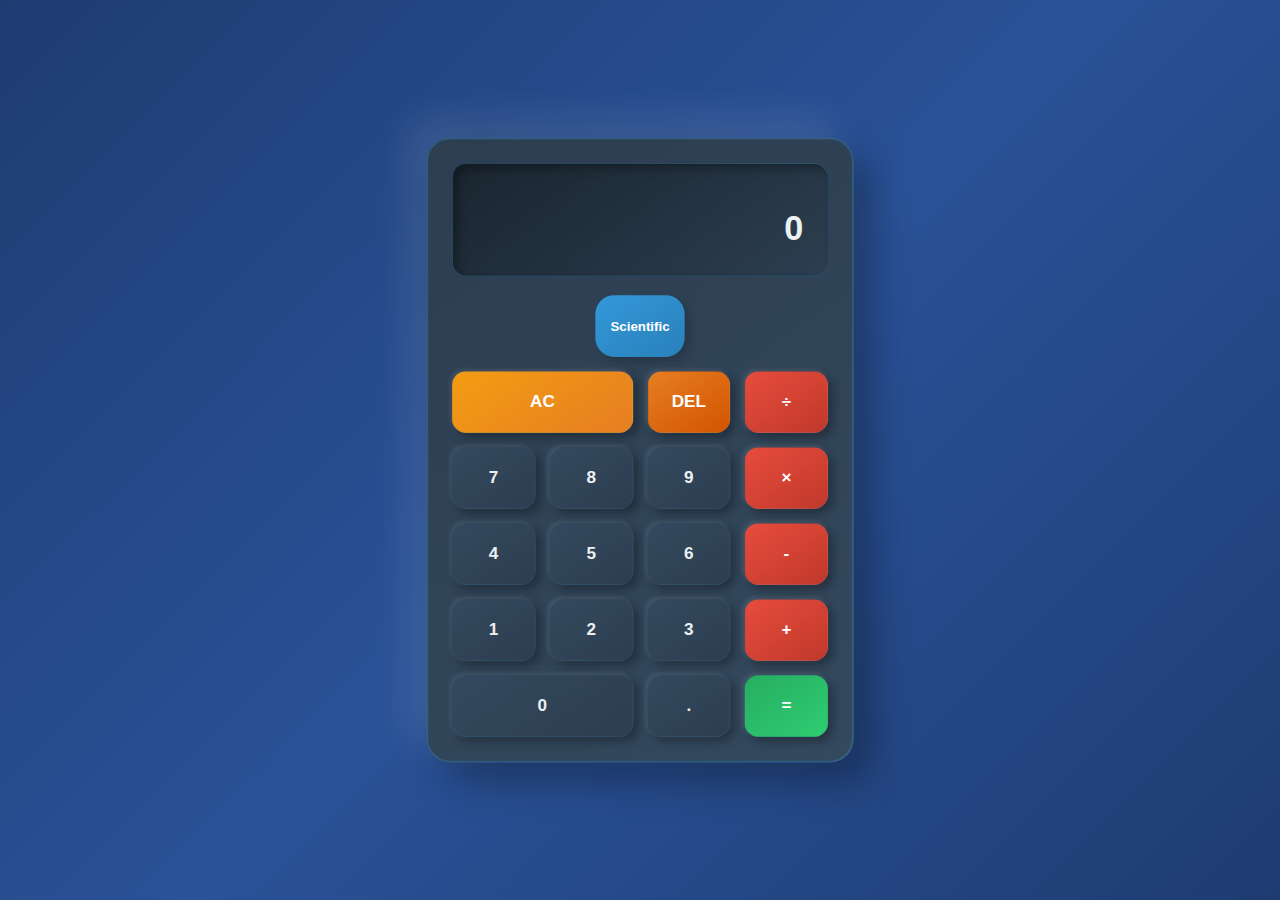
<file: calculator/index.html>
<!DOCTYPE html>
<html lang="en">
<head>
    <meta charset="UTF-8">
    <meta name="viewport" content="width=device-width, initial-scale=1.0">
    <title>Scientific Calculator</title>
    <link rel="stylesheet" href="style.css">
</head>
<body>
    <div class="calculator">
        <div class="display">
            <div class="previous-operand" id="previousOperand"></div>
            <div class="current-operand" id="currentOperand">0</div>
        </div>
        
        <div class="mode-toggle">
            <button id="modeToggle" onclick="calculator.toggleMode()">Scientific</button>
        </div>
        
        <div class="buttons" id="buttonContainer">
            <!-- Scientific functions (hidden by default) -->
            <div class="scientific-row" id="scientificButtons">
                <button class="function" onclick="calculator.calculate('sin')">sin</button>
                <button class="function" onclick="calculator.calculate('cos')">cos</button>
                <button class="function" onclick="calculator.calculate('tan')">tan</button>
                <button class="function" onclick="calculator.calculate('log')">log</button>
                <button class="function" onclick="calculator.calculate('ln')">ln</button>
                <button class="function" onclick="calculator.calculate('sqrt')">√</button>
                <button class="function" onclick="calculator.calculate('pow2')">x²</button>
                <button class="function" onclick="calculator.calculate('pow')">xʸ</button>
            </div>
            
            <!-- Main calculator buttons -->
            <div class="main-buttons">
                <button class="clear span-two" onclick="calculator.clear()">AC</button>
                <button class="delete" onclick="calculator.delete()">DEL</button>
                <button class="operator" onclick="calculator.chooseOperation('÷')">÷</button>
                
                <button onclick="calculator.appendNumber('7')">7</button>
                <button onclick="calculator.appendNumber('8')">8</button>
                <button onclick="calculator.appendNumber('9')">9</button>
                <button class="operator" onclick="calculator.chooseOperation('×')">×</button>
                
                <button onclick="calculator.appendNumber('4')">4</button>
                <button onclick="calculator.appendNumber('5')">5</button>
                <button onclick="calculator.appendNumber('6')">6</button>
                <button class="operator" onclick="calculator.chooseOperation('-')">-</button>
                
                <button onclick="calculator.appendNumber('1')">1</button>
                <button onclick="calculator.appendNumber('2')">2</button>
                <button onclick="calculator.appendNumber('3')">3</button>
                <button class="operator" onclick="calculator.chooseOperation('+')">+</button>
                
                <button class="span-two" onclick="calculator.appendNumber('0')">0</button>
                <button onclick="calculator.appendNumber('.')">.</button>
                <button class="equals" onclick="calculator.compute()">=</button>
            </div>
        </div>
    </div>

    <script src="script.js"></script>
</body>
</html>
</file>
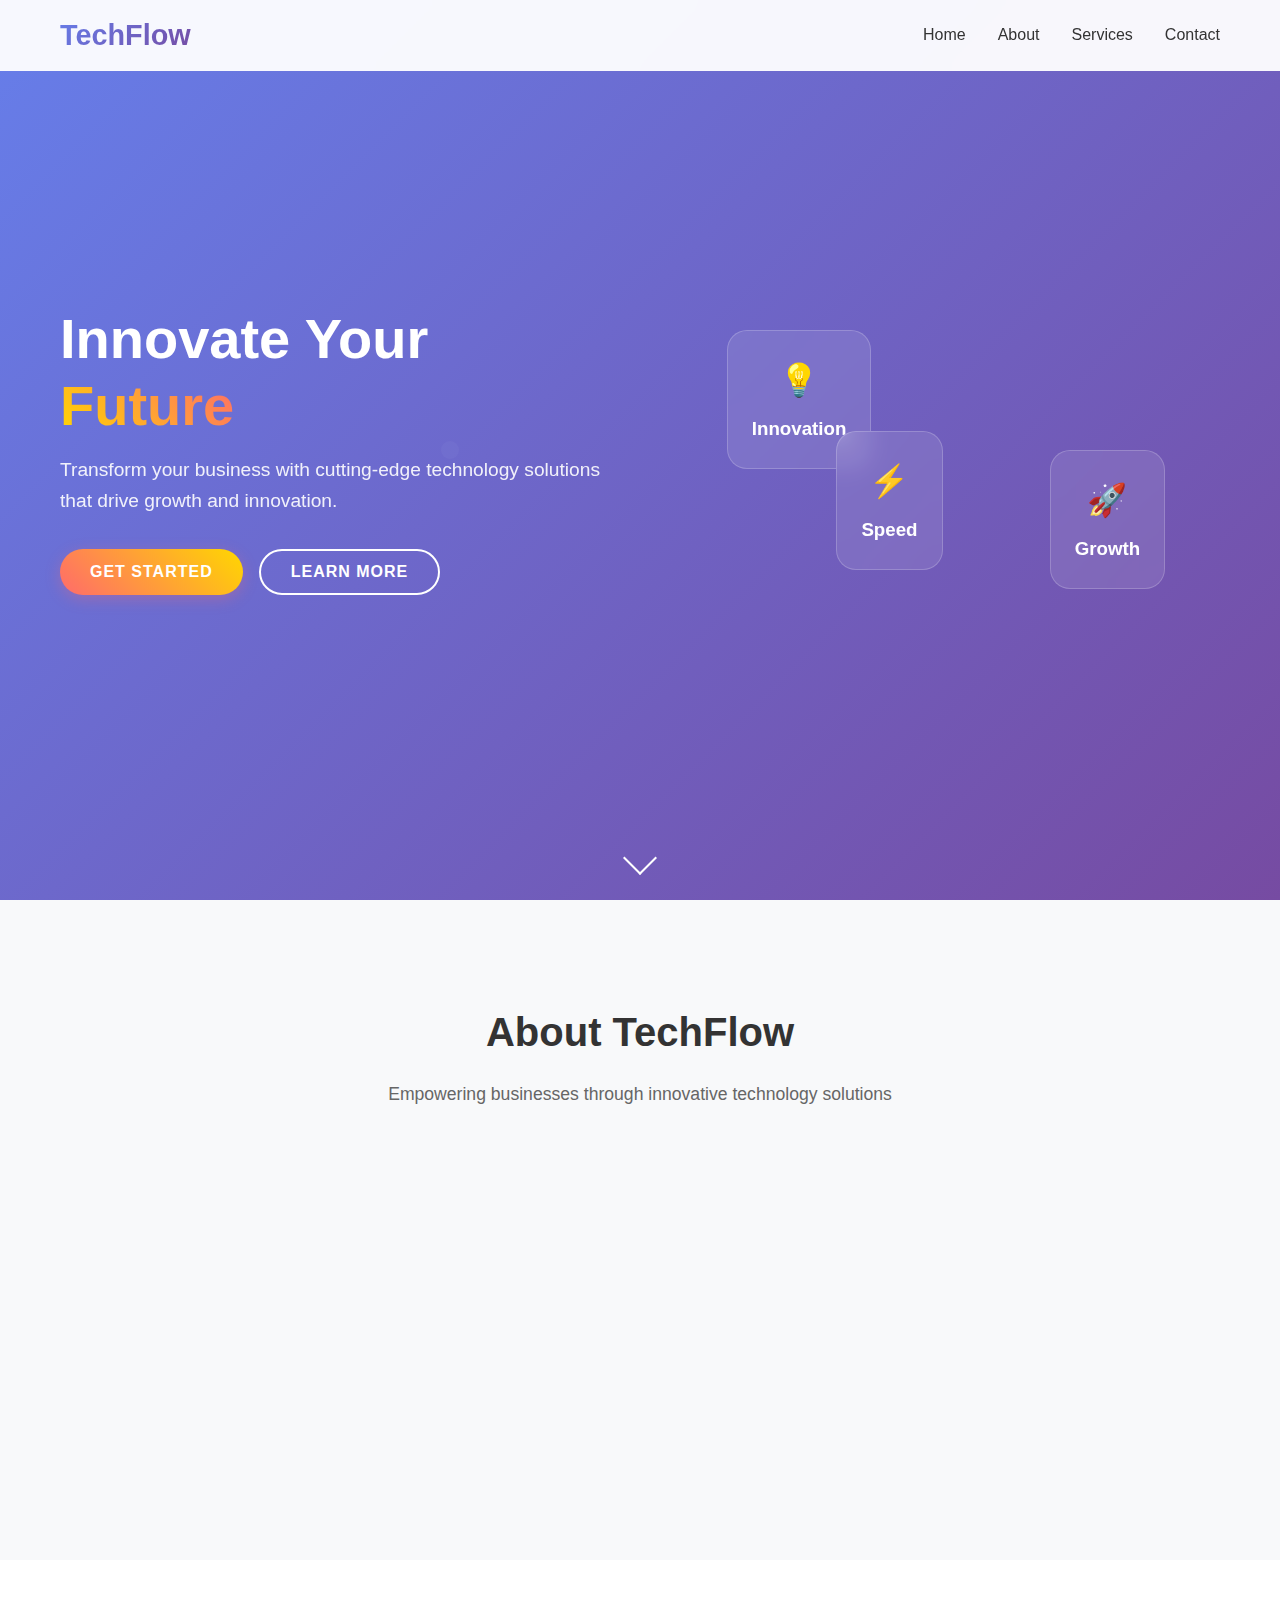
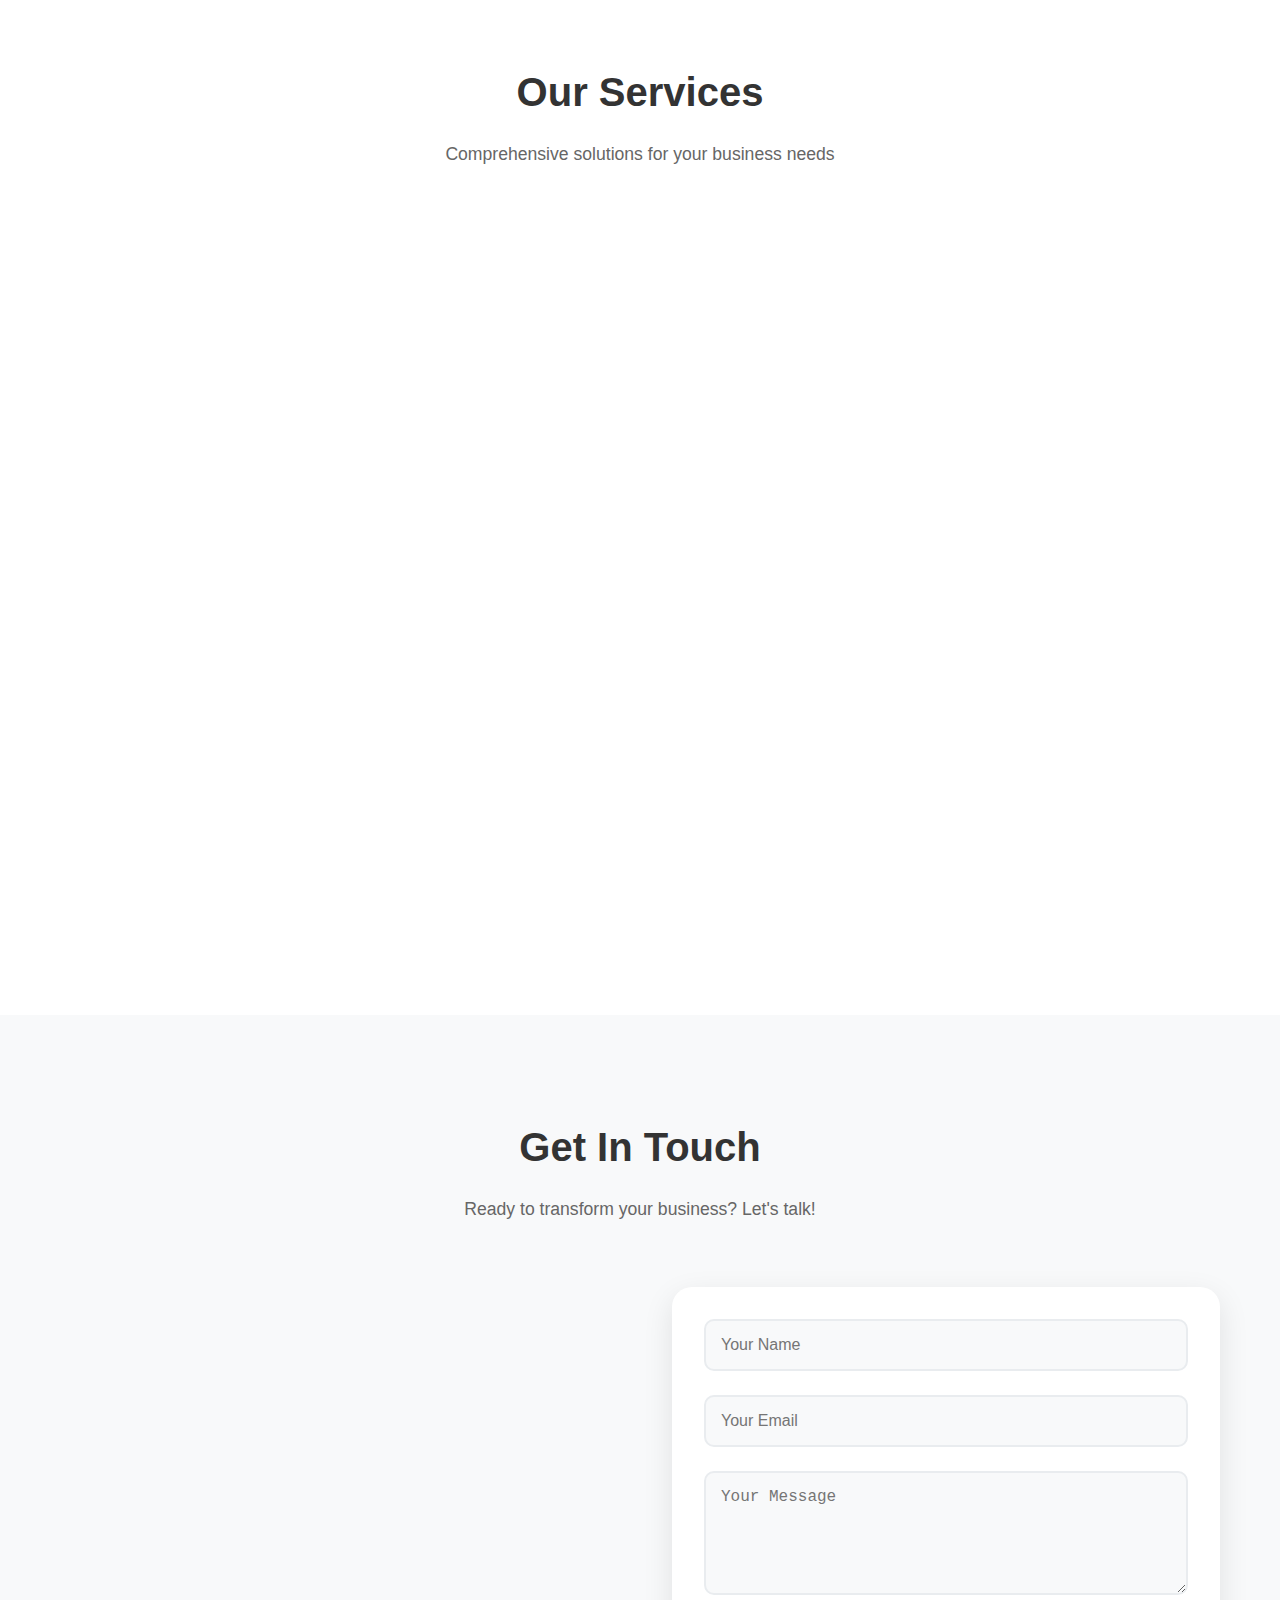
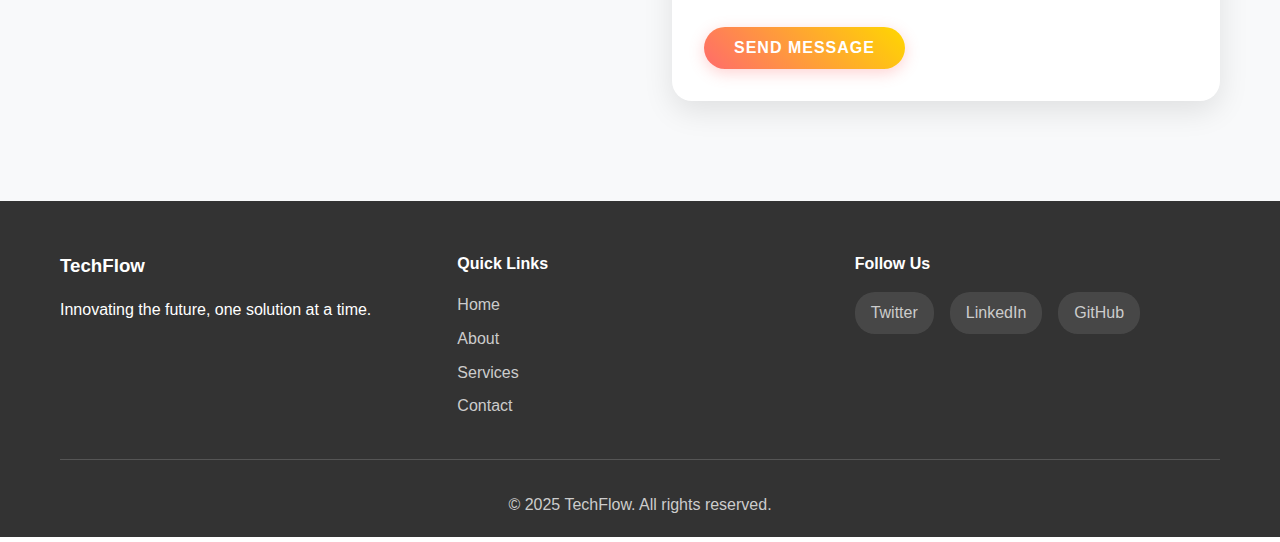
<file: landing page/index.html>
<!DOCTYPE html>
<html lang="en">
<head>
    <meta charset="UTF-8">
    <meta name="viewport" content="width=device-width, initial-scale=1.0">
    <title>TechFlow - Innovate Your Future</title>
    <link rel="stylesheet" href="styles.css">
</head>
<body>
    <!-- Navigation -->
    <nav class="navbar">
        <div class="nav-container">
            <div class="logo">
                <h2>TechFlow</h2>
            </div>
            <ul class="nav-menu">
                <li><a href="#home" class="nav-link">Home</a></li>
                <li><a href="#about" class="nav-link">About</a></li>
                <li><a href="#services" class="nav-link">Services</a></li>
                <li><a href="#contact" class="nav-link">Contact</a></li>
            </ul>
            <div class="hamburger">
                <span></span>
                <span></span>
                <span></span>
            </div>
        </div>
    </nav>

    <!-- Hero Section -->
    <section id="home" class="hero">
        <div class="hero-container">
            <div class="hero-content">
                <h1 class="hero-title">Innovate Your <span class="gradient-text">Future</span></h1>
                <p class="hero-subtitle">Transform your business with cutting-edge technology solutions that drive growth and innovation.</p>
                <div class="hero-buttons">
                    <button class="btn btn-primary">Get Started</button>
                    <button class="btn btn-secondary">Learn More</button>
                </div>
            </div>
            <div class="hero-visual">
                <div class="floating-card card-1">
                    <div class="card-icon">💡</div>
                    <h3>Innovation</h3>
                </div>
                <div class="floating-card card-2">
                    <div class="card-icon">🚀</div>
                    <h3>Growth</h3>
                </div>
                <div class="floating-card card-3">
                    <div class="card-icon">⚡</div>
                    <h3>Speed</h3>
                </div>
            </div>
        </div>
        <div class="scroll-indicator">
            <div class="scroll-arrow"></div>
        </div>
    </section>

    <!-- About Section -->
    <section id="about" class="about">
        <div class="container">
            <div class="section-header">
                <h2>About TechFlow</h2>
                <p>Empowering businesses through innovative technology solutions</p>
            </div>
            <div class="about-grid">
                <div class="about-card">
                    <div class="card-number">01</div>
                    <h3>Vision</h3>
                    <p>To be the leading catalyst for digital transformation in the modern business landscape.</p>
                </div>
                <div class="about-card">
                    <div class="card-number">02</div>
                    <h3>Mission</h3>
                    <p>Delivering cutting-edge solutions that streamline operations and accelerate growth.</p>
                </div>
                <div class="about-card">
                    <div class="card-number">03</div>
                    <h3>Values</h3>
                    <p>Innovation, integrity, and excellence in every project we undertake.</p>
                </div>
            </div>
        </div>
    </section>

    <!-- Services Section -->
    <section id="services" class="services">
        <div class="container">
            <div class="section-header">
                <h2>Our Services</h2>
                <p>Comprehensive solutions for your business needs</p>
            </div>
            <div class="services-grid">
                <div class="service-card">
                    <div class="service-icon">🔧</div>
                    <h3>Web Development</h3>
                    <p>Custom websites and web applications built with modern technologies.</p>
                    <button class="service-btn">Learn More</button>
                </div>
                <div class="service-card">
                    <div class="service-icon">📱</div>
                    <h3>Mobile Apps</h3>
                    <p>Native and cross-platform mobile applications for iOS and Android.</p>
                    <button class="service-btn">Learn More</button>
                </div>
                <div class="service-card">
                    <div class="service-icon">☁️</div>
                    <h3>Cloud Solutions</h3>
                    <p>Scalable cloud infrastructure and migration services.</p>
                    <button class="service-btn">Learn More</button>
                </div>
                <div class="service-card">
                    <div class="service-icon">🎨</div>
                    <h3>UI/UX Design</h3>
                    <p>Beautiful, user-centered design that enhances user experience.</p>
                    <button class="service-btn">Learn More</button>
                </div>
            </div>
        </div>
    </section>

    <!-- Contact Section -->
    <section id="contact" class="contact">
        <div class="container">
            <div class="section-header">
                <h2>Get In Touch</h2>
                <p>Ready to transform your business? Let's talk!</p>
            </div>
            <div class="contact-container">
                <div class="contact-info">
                    <div class="contact-item">
                        <div class="contact-icon">📧</div>
                        <div>
                            <h4>Email</h4>
                            <p>hello@techflow.com</p>
                        </div>
                    </div>
                    <div class="contact-item">
                        <div class="contact-icon">📞</div>
                        <div>
                            <h4>Phone</h4>
                            <p>+1 (555) 123-4567</p>
                        </div>
                    </div>
                    <div class="contact-item">
                        <div class="contact-icon">📍</div>
                        <div>
                            <h4>Address</h4>
                            <p>123 Innovation St, Tech City, TC 12345</p>
                        </div>
                    </div>
                </div>
                <form class="contact-form">
                    <div class="form-group">
                        <input type="text" placeholder="Your Name" required>
                    </div>
                    <div class="form-group">
                        <input type="email" placeholder="Your Email" required>
                    </div>
                    <div class="form-group">
                        <textarea placeholder="Your Message" rows="5" required></textarea>
                    </div>
                    <button type="submit" class="btn btn-primary">Send Message</button>
                </form>
            </div>
        </div>
    </section>

    <!-- Footer -->
    <footer class="footer">
        <div class="container">
            <div class="footer-content">
                <div class="footer-section">
                    <h3>TechFlow</h3>
                    <p>Innovating the future, one solution at a time.</p>
                </div>
                <div class="footer-section">
                    <h4>Quick Links</h4>
                    <ul>
                        <li><a href="#home">Home</a></li>
                        <li><a href="#about">About</a></li>
                        <li><a href="#services">Services</a></li>
                        <li><a href="#contact">Contact</a></li>
                    </ul>
                </div>
                <div class="footer-section">
                    <h4>Follow Us</h4>
                    <div class="social-links">
                        <a href="#" class="social-link">Twitter</a>
                        <a href="#" class="social-link">LinkedIn</a>
                        <a href="#" class="social-link">GitHub</a>
                    </div>
                </div>
            </div>
            <div class="footer-bottom">
                <p>&copy; 2025 TechFlow. All rights reserved.</p>
            </div>
        </div>
    </footer>

    <script>
        // Mobile menu toggle
        const hamburger = document.querySelector('.hamburger');
        const navMenu = document.querySelector('.nav-menu');

        hamburger.addEventListener('click', () => {
            hamburger.classList.toggle('active');
            navMenu.classList.toggle('active');
        });

        // Smooth scrolling
        document.querySelectorAll('a[href^="#"]').forEach(anchor => {
            anchor.addEventListener('click', function (e) {
                e.preventDefault();
                const target = document.querySelector(this.getAttribute('href'));
                if (target) {
                    target.scrollIntoView({
                        behavior: 'smooth',
                        block: 'start'
                    });
                }
            });
        });

        // Navbar scroll effect
        window.addEventListener('scroll', () => {
            const navbar = document.querySelector('.navbar');
            if (window.scrollY > 100) {
                navbar.classList.add('scrolled');
            } else {
                navbar.classList.remove('scrolled');
            }
        });

        // Form submission
        document.querySelector('.contact-form').addEventListener('submit', (e) => {
            e.preventDefault();
            alert('Thank you for your message! We\'ll get back to you soon.');
            e.target.reset();
        });

        // Intersection Observer for animations
        const observerOptions = {
            threshold: 0.1,
            rootMargin: '0px 0px -50px 0px'
        };

        const observer = new IntersectionObserver((entries) => {
            entries.forEach(entry => {
                if (entry.isIntersecting) {
                    entry.target.classList.add('animate');
                }
            });
        }, observerOptions);

        // Observe all animated elements
        document.querySelectorAll('.about-card, .service-card, .contact-item').forEach(el => {
            observer.observe(el);
        });
    </script>
</body>
</html>
</file>
<file: calculator/style.css>
* {
    margin: 0;
    padding: 0;
    box-sizing: border-box;
}

body {
    font-family: 'Segoe UI', Tahoma, Geneva, Verdana, sans-serif;
    background: linear-gradient(135deg, #1e3c72 0%, #2a5298 50%, #1e3c72 100%);
    display: flex;
    justify-content: center;
    align-items: center;
    min-height: 100vh;
    padding: 20px;
}

.calculator {
    background: linear-gradient(145deg, #2c3e50, #34495e);
    border-radius: 25px;
    padding: 25px;
    box-shadow: 
        20px 20px 40px rgba(0, 0, 0, 0.3),
        -20px -20px 40px rgba(255, 255, 255, 0.1);
    max-width: 450px;
    width: 100%;
    transform: scale(0.95);
    animation: slideIn 0.6s ease-out forwards;
    border: 2px solid rgba(52, 152, 219, 0.3);
}

@keyframes slideIn {
    to {
        transform: scale(1);
    }
}

.display {
    background: linear-gradient(145deg, #1a252f, #2c3e50);
    border-radius: 15px;
    padding: 25px;
    margin-bottom: 20px;
    text-align: right;
    min-height: 90px;
    display: flex;
    flex-direction: column;
    justify-content: center;
    border: 1px solid rgba(52, 152, 219, 0.2);
    box-shadow: inset 5px 5px 10px rgba(0, 0, 0, 0.3);
}

.previous-operand {
    color: #3498db;
    font-size: 18px;
    min-height: 22px;
    opacity: 0.8;
}

.current-operand {
    color: #ecf0f1;
    font-size: 36px;
    font-weight: bold;
    min-height: 45px;
    overflow: hidden;
    text-overflow: ellipsis;
}

.mode-toggle {
    margin-bottom: 15px;
    text-align: center;
}

.mode-toggle button {
    background: linear-gradient(145deg, #3498db, #2980b9);
    color: white;
    border: none;
    border-radius: 20px;
    padding: 8px 16px;
    font-size: 14px;
    cursor: pointer;
    transition: all 0.3s ease;
    box-shadow: 5px 5px 10px rgba(0, 0, 0, 0.2);
}

.mode-toggle button:hover {
    background: linear-gradient(145deg, #2980b9, #3498db);
    transform: translateY(-2px);
}

.mode-toggle button:active {
    transform: translateY(0);
}

.buttons {
    display: flex;
    flex-direction: column;
    gap: 15px;
}

.scientific-row {
    display: none;
    grid-template-columns: repeat(4, 1fr);
    gap: 12px;
    margin-bottom: 10px;
}

.scientific-row.active {
    display: grid;
}

.main-buttons {
    display: grid;
    grid-template-columns: repeat(4, 1fr);
    gap: 15px;
}

button {
    background: linear-gradient(145deg, #34495e, #2c3e50);
    border: none;
    border-radius: 15px;
    color: #ecf0f1;
    font-size: 18px;
    font-weight: 600;
    height: 65px;
    cursor: pointer;
    transition: all 0.2s ease;
    border: 1px solid rgba(52, 152, 219, 0.1);
    position: relative;
    overflow: hidden;
    box-shadow: 
        5px 5px 10px rgba(0, 0, 0, 0.3),
        -2px -2px 5px rgba(255, 255, 255, 0.1);
}

button:hover {
    background: linear-gradient(145deg, #3498db, #2980b9);
    transform: translateY(-3px);
    box-shadow: 
        8px 8px 15px rgba(0, 0, 0, 0.4),
        -3px -3px 8px rgba(255, 255, 255, 0.1);
}

button:active {
    transform: translateY(0);
    box-shadow: 
        inset 3px 3px 6px rgba(0, 0, 0, 0.3),
        inset -2px -2px 4px rgba(255, 255, 255, 0.1);
}

.operator {
    background: linear-gradient(145deg, #e74c3c, #c0392b);
    color: white;
}

.operator:hover {
    background: linear-gradient(145deg, #c0392b, #e74c3c);
}

.equals {
    background: linear-gradient(145deg, #27ae60, #2ecc71);
    color: white;
}

.equals:hover {
    background: linear-gradient(145deg, #2ecc71, #27ae60);
}

.clear {
    background: linear-gradient(145deg, #f39c12, #e67e22);
    color: white;
}

.clear:hover {
    background: linear-gradient(145deg, #e67e22, #f39c12);
}

.delete {
    background: linear-gradient(145deg, #e67e22, #d35400);
    color: white;
}

.delete:hover {
    background: linear-gradient(145deg, #d35400, #e67e22);
}

.function {
    background: linear-gradient(145deg, #9b59b6, #8e44ad);
    color: white;
    font-size: 14px;
    height: 50px;
}

.function:hover {
    background: linear-gradient(145deg, #8e44ad, #9b59b6);
}

.span-two {
    grid-column: span 2;
}

.error {
    animation: shake 0.5s ease-in-out;
}

@keyframes shake {
    0%, 100% { transform: translateX(0); }
    25% { transform: translateX(-10px); }
    75% { transform: translateX(10px); }
}

.button-pressed {
    background: linear-gradient(145deg, #2980b9, #3498db) !important;
    transform: scale(0.95) !important;
    box-shadow: inset 3px 3px 6px rgba(0, 0, 0, 0.3) !important;
}

/* Ripple effect */
button::before {
    content: '';
    position: absolute;
    top: 50%;
    left: 50%;
    width: 0;
    height: 0;
    background: rgba(255, 255, 255, 0.3);
    border-radius: 50%;
    transform: translate(-50%, -50%);
    transition: all 0.4s ease;
}

button:active::before {
    width: 100%;
    height: 100%;
}

@media (max-width: 480px) {
    .calculator {
        padding: 20px;
        max-width: 100%;
    }
    
    button {
        height: 55px;
        font-size: 16px;
    }
    
    .function {
        height: 45px;
        font-size: 12px;
    }
    
    .current-operand {
        font-size: 28px;
    }
    
    .display {
        padding: 20px;
        min-height: 80px;
    }
}
</file>
<file: landing page/styles.css>
/* Reset and Base Styles */
* {
    margin: 0;
    padding: 0;
    box-sizing: border-box;
}

body {
    font-family: 'Arial', sans-serif;
    line-height: 1.6;
    color: #333;
    overflow-x: hidden;
}

.container {
    max-width: 1200px;
    margin: 0 auto;
    padding: 0 20px;
}

/* Navigation */
.navbar {
    position: fixed;
    top: 0;
    width: 100%;
    background: rgba(255, 255, 255, 0.95);
    backdrop-filter: blur(10px);
    z-index: 1000;
    transition: all 0.3s ease;
    border-bottom: 1px solid rgba(255, 255, 255, 0.1);
}

.navbar.scrolled {
    background: rgba(255, 255, 255, 0.98);
    box-shadow: 0 2px 20px rgba(0, 0, 0, 0.1);
}

.nav-container {
    max-width: 1200px;
    margin: 0 auto;
    padding: 0 20px;
    display: flex;
    justify-content: space-between;
    align-items: center;
    height: 70px;
}

.logo h2 {
    background: linear-gradient(135deg, #667eea 0%, #764ba2 100%);
    -webkit-background-clip: text;
    -webkit-text-fill-color: transparent;
    background-clip: text;
    font-size: 1.8rem;
    font-weight: 700;
}

.nav-menu {
    display: flex;
    list-style: none;
    gap: 2rem;
}

.nav-link {
    text-decoration: none;
    color: #333;
    font-weight: 500;
    transition: color 0.3s ease;
    position: relative;
}

.nav-link:hover {
    color: #667eea;
}

.nav-link::after {
    content: '';
    position: absolute;
    bottom: -5px;
    left: 0;
    width: 0;
    height: 2px;
    background: linear-gradient(135deg, #667eea 0%, #764ba2 100%);
    transition: width 0.3s ease;
}

.nav-link:hover::after {
    width: 100%;
}

.hamburger {
    display: none;
    flex-direction: column;
    cursor: pointer;
}

.hamburger span {
    width: 25px;
    height: 3px;
    background: #333;
    margin: 3px 0;
    transition: 0.3s;
}

/* Hero Section */
.hero {
    min-height: 100vh;
    background: linear-gradient(135deg, #667eea 0%, #764ba2 100%);
    display: flex;
    align-items: center;
    justify-content: center;
    position: relative;
    overflow: hidden;
}

.hero::before {
    content: '';
    position: absolute;
    top: 0;
    left: 0;
    right: 0;
    bottom: 0;
    background: url('data:image/svg+xml,<svg xmlns="http://www.w3.org/2000/svg" viewBox="0 0 100 100"><defs><pattern id="grain" width="100" height="100" patternUnits="userSpaceOnUse"><circle cx="50" cy="50" r="1" fill="rgba(255,255,255,0.1)"/></pattern></defs><rect width="100" height="100" fill="url(%23grain)"/></svg>');
    opacity: 0.3;
}

.hero-container {
    max-width: 1200px;
    margin: 0 auto;
    padding: 0 20px;
    display: grid;
    grid-template-columns: 1fr 1fr;
    gap: 4rem;
    align-items: center;
    z-index: 1;
    position: relative;
}

.hero-content {
    color: white;
    animation: slideInLeft 1s ease-out;
}

.hero-title {
    font-size: 3.5rem;
    font-weight: 700;
    margin-bottom: 1rem;
    line-height: 1.2;
}

.gradient-text {
    background: linear-gradient(45deg, #ffd700, #ff6b6b);
    -webkit-background-clip: text;
    -webkit-text-fill-color: transparent;
    background-clip: text;
}

.hero-subtitle {
    font-size: 1.2rem;
    margin-bottom: 2rem;
    opacity: 0.9;
    line-height: 1.6;
}

.hero-buttons {
    display: flex;
    gap: 1rem;
    flex-wrap: wrap;
}

.btn {
    padding: 12px 30px;
    border: none;
    border-radius: 50px;
    font-size: 1rem;
    font-weight: 600;
    cursor: pointer;
    transition: all 0.3s ease;
    text-transform: uppercase;
    letter-spacing: 1px;
}

.btn-primary {
    background: linear-gradient(45deg, #ff6b6b, #ffd700);
    color: white;
    box-shadow: 0 4px 15px rgba(255, 107, 107, 0.3);
}

.btn-primary:hover {
    transform: translateY(-2px);
    box-shadow: 0 8px 25px rgba(255, 107, 107, 0.4);
}

.btn-secondary {
    background: transparent;
    color: white;
    border: 2px solid white;
}

.btn-secondary:hover {
    background: white;
    color: #667eea;
    transform: translateY(-2px);
}

.hero-visual {
    position: relative;
    height: 400px;
    animation: slideInRight 1s ease-out;
}

.floating-card {
    position: absolute;
    background: rgba(255, 255, 255, 0.1);
    backdrop-filter: blur(10px);
    border: 1px solid rgba(255, 255, 255, 0.2);
    border-radius: 20px;
    padding: 1.5rem;
    text-align: center;
    color: white;
    animation: float 3s ease-in-out infinite;
}

.card-1 {
    top: 20%;
    left: 10%;
    animation-delay: 0s;
}

.card-2 {
    top: 50%;
    right: 10%;
    animation-delay: 1s;
}

.card-3 {
    bottom: 20%;
    left: 30%;
    animation-delay: 2s;
}

.card-icon {
    font-size: 2rem;
    margin-bottom: 0.5rem;
}

.scroll-indicator {
    position: absolute;
    bottom: 30px;
    left: 50%;
    transform: translateX(-50%);
    animation: bounce 2s infinite;
}

.scroll-arrow {
    width: 24px;
    height: 24px;
    border: 2px solid white;
    border-top: none;
    border-left: none;
    transform: rotate(45deg);
}

/* Section Headers */
.section-header {
    text-align: center;
    margin-bottom: 4rem;
}

.section-header h2 {
    font-size: 2.5rem;
    margin-bottom: 1rem;
    color: #333;
}

.section-header p {
    font-size: 1.1rem;
    color: #666;
    max-width: 600px;
    margin: 0 auto;
}

/* About Section */
.about {
    padding: 100px 0;
    background: #f8f9fa;
}

.about-grid {
    display: grid;
    grid-template-columns: repeat(auto-fit, minmax(300px, 1fr));
    gap: 2rem;
}

.about-card {
    background: white;
    padding: 2rem;
    border-radius: 15px;
    box-shadow: 0 5px 20px rgba(0, 0, 0, 0.1);
    text-align: center;
    transition: transform 0.3s ease, box-shadow 0.3s ease;
    opacity: 0;
    transform: translateY(50px);
}

.about-card.animate {
    opacity: 1;
    transform: translateY(0);
}

.about-card:hover {
    transform: translateY(-10px);
    box-shadow: 0 15px 40px rgba(0, 0, 0, 0.15);
}

.card-number {
    font-size: 3rem;
    font-weight: 700;
    background: linear-gradient(135deg, #667eea 0%, #764ba2 100%);
    -webkit-background-clip: text;
    -webkit-text-fill-color: transparent;
    background-clip: text;
    margin-bottom: 1rem;
}

.about-card h3 {
    font-size: 1.5rem;
    margin-bottom: 1rem;
    color: #333;
}

.about-card p {
    color: #666;
    line-height: 1.6;
}

/* Services Section */
.services {
    padding: 100px 0;
    background: white;
}

.services-grid {
    display: grid;
    grid-template-columns: repeat(auto-fit, minmax(280px, 1fr));
    gap: 2rem;
}

.service-card {
    background: linear-gradient(135deg, #667eea 0%, #764ba2 100%);
    padding: 2rem;
    border-radius: 20px;
    text-align: center;
    color: white;
    transition: transform 0.3s ease, box-shadow 0.3s ease;
    opacity: 0;
    transform: translateY(50px);
}

.service-card.animate {
    opacity: 1;
    transform: translateY(0);
}

.service-card:hover {
    transform: translateY(-10px) scale(1.02);
    box-shadow: 0 20px 40px rgba(102, 126, 234, 0.3);
}

.service-icon {
    font-size: 3rem;
    margin-bottom: 1rem;
}

.service-card h3 {
    font-size: 1.5rem;
    margin-bottom: 1rem;
}

.service-card p {
    margin-bottom: 1.5rem;
    opacity: 0.9;
}

.service-btn {
    background: rgba(255, 255, 255, 0.2);
    border: 2px solid rgba(255, 255, 255, 0.3);
    color: white;
    padding: 10px 25px;
    border-radius: 25px;
    cursor: pointer;
    transition: all 0.3s ease;
    font-weight: 600;
}

.service-btn:hover {
    background: white;
    color: #667eea;
}

/* Contact Section */
.contact {
    padding: 100px 0;
    background: #f8f9fa;
}

.contact-container {
    display: grid;
    grid-template-columns: 1fr 1fr;
    gap: 4rem;
    align-items: start;
}

.contact-info {
    display: flex;
    flex-direction: column;
    gap: 2rem;
}

.contact-item {
    display: flex;
    align-items: center;
    gap: 1rem;
    padding: 1.5rem;
    background: white;
    border-radius: 15px;
    box-shadow: 0 5px 20px rgba(0, 0, 0, 0.1);
    transition: transform 0.3s ease;
    opacity: 0;
    transform: translateX(-50px);
}

.contact-item.animate {
    opacity: 1;
    transform: translateX(0);
}

.contact-item:hover {
    transform: translateX(10px);
}

.contact-icon {
    font-size: 1.5rem;
    width: 50px;
    height: 50px;
    background: linear-gradient(135deg, #667eea 0%, #764ba2 100%);
    border-radius: 50%;
    display: flex;
    align-items: center;
    justify-content: center;
    color: white;
}

.contact-item h4 {
    margin-bottom: 0.5rem;
    color: #333;
}

.contact-item p {
    color: #666;
}

.contact-form {
    background: white;
    padding: 2rem;
    border-radius: 20px;
    box-shadow: 0 10px 30px rgba(0, 0, 0, 0.1);
}

.form-group {
    margin-bottom: 1.5rem;
}

.form-group input,
.form-group textarea {
    width: 100%;
    padding: 15px;
    border: 2px solid #e9ecef;
    border-radius: 10px;
    font-size: 1rem;
    transition: border-color 0.3s ease;
    background: #f8f9fa;
}

.form-group input:focus,
.form-group textarea:focus {
    outline: none;
    border-color: #667eea;
    background: white;
}

/* Footer */
.footer {
    background: #333;
    color: white;
    padding: 50px 0 20px;
}

.footer-content {
    display: grid;
    grid-template-columns: repeat(auto-fit, minmax(250px, 1fr));
    gap: 2rem;
    margin-bottom: 2rem;
}

.footer-section h3,
.footer-section h4 {
    margin-bottom: 1rem;
}

.footer-section ul {
    list-style: none;
}

.footer-section ul li {
    margin-bottom: 0.5rem;
}

.footer-section a {
    color: #ccc;
    text-decoration: none;
    transition: color 0.3s ease;
}

.footer-section a:hover {
    color: #667eea;
}

.social-links {
    display: flex;
    gap: 1rem;
}

.social-link {
    padding: 8px 16px;
    background: rgba(255, 255, 255, 0.1);
    border-radius: 20px;
    transition: background 0.3s ease;
}

.social-link:hover {
    background: #667eea;
    color: white;
}

.footer-bottom {
    text-align: center;
    padding-top: 2rem;
    border-top: 1px solid #555;
    color: #ccc;
}

/* Animations */
@keyframes slideInLeft {
    from {
        opacity: 0;
        transform: translateX(-50px);
    }
    to {
        opacity: 1;
        transform: translateX(0);
    }
}

@keyframes slideInRight {
    from {
        opacity: 0;
        transform: translateX(50px);
    }
    to {
        opacity: 1;
        transform: translateX(0);
    }
}

@keyframes float {
    0%, 100% {
        transform: translateY(0px);
    }
    50% {
        transform: translateY(-20px);
    }
}

@keyframes bounce {
    0%, 20%, 50%, 80%, 100% {
        transform: translateY(0) translateX(-50%);
    }
    40% {
        transform: translateY(-10px) translateX(-50%);
    }
    60% {
        transform: translateY(-5px) translateX(-50%);
    }
}

/* Responsive Design */
@media (max-width: 768px) {
    .hamburger {
        display: flex;
    }

    .nav-menu {
        position: fixed;
        left: -100%;
        top: 70px;
        flex-direction: column;
        background-color: rgba(255, 255, 255, 0.95);
        width: 100%;
        text-align: center;
        transition: 0.3s;
        box-shadow: 0 10px 27px rgba(0, 0, 0, 0.05);
        padding: 2rem 0;
        backdrop-filter: blur(10px);
    }

    .nav-menu.active {
        left: 0;
    }

    .hamburger.active span:nth-child(2) {
        opacity: 0;
    }

    .hamburger.active span:nth-child(1) {
        transform: translateY(9px) rotate(45deg);
    }

    .hamburger.active span:nth-child(3) {
        transform: translateY(-9px) rotate(-45deg);
    }

    .hero-container {
        grid-template-columns: 1fr;
        text-align: center;
        gap: 2rem;
    }

    .hero-title {
        font-size: 2.5rem;
    }

    .contact-container {
        grid-template-columns: 1fr;
        gap: 2rem;
    }

    .hero-buttons {
        justify-content: center;
    }

    .btn {
        padding: 10px 25px;
        font-size: 0.9rem;
    }
}

@media (max-width: 480px) {
    .hero-title {
        font-size: 2rem;
    }

    .section-header h2 {
        font-size: 2rem;
    }

    .about-grid,
    .services-grid {
        grid-template-columns: 1fr;
    }

    .floating-card {
        display: none;
    }
}
</file>
